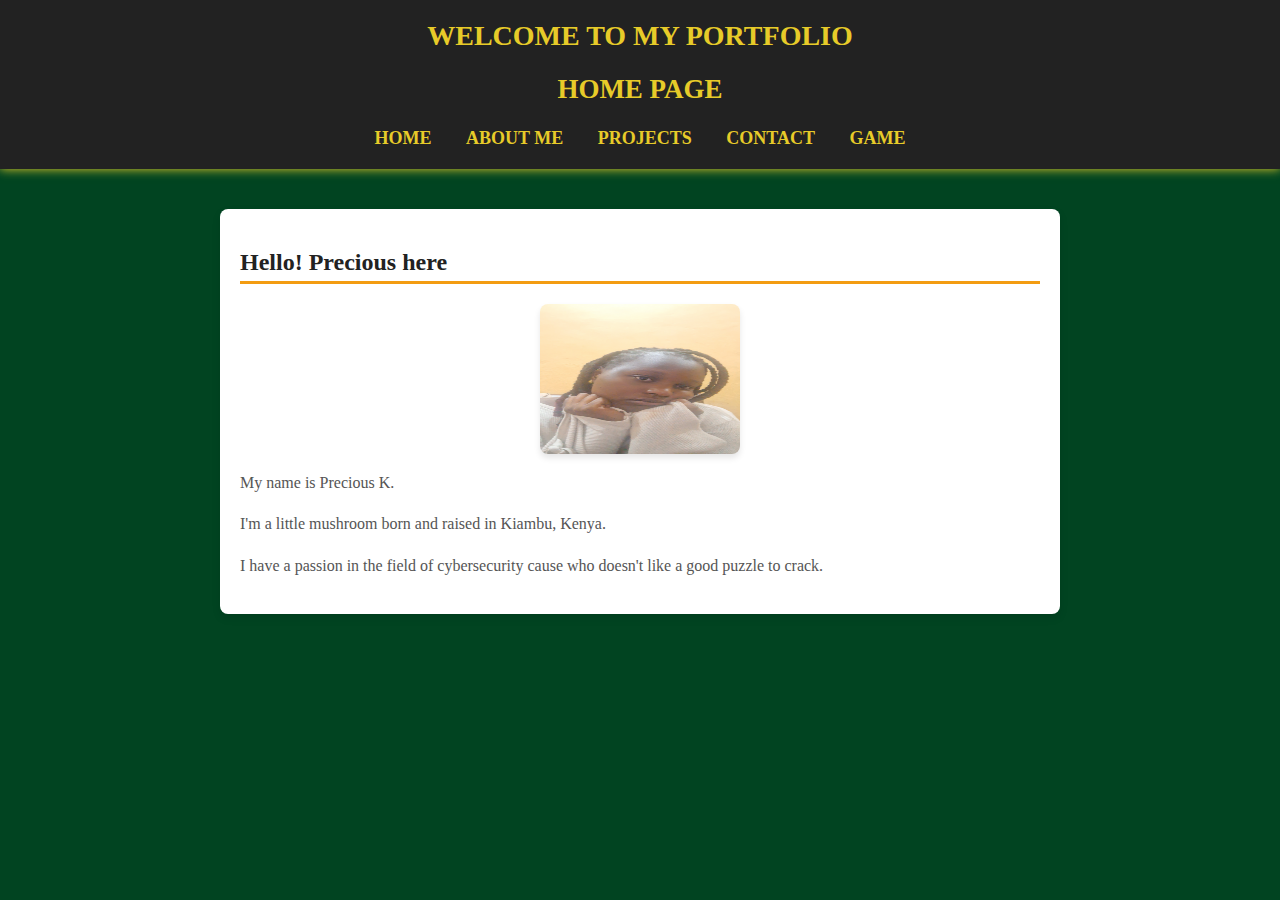
<file: index.html>
<!DOCTYPE html>
<html lang="en">
<head>
    <meta charset="UTF-8">
    <meta name="viewport" content="width=device-width, initial-scale=1.0">
    <title>Precious' Portfolio</title>
    <link rel="stylesheet" href="style.css">

</head>
<body>
    <header>
        <h1>Welcome to My Portfolio</h1>
        <h2>Home Page</h2>
        <nav>
            <ul>
                <li><a href="index.html">Home</a></li>
                <li><a href="about.html">About Me</a></li>
                <li><a href="projects.html">Projects</a></li>
                <li><a href="contact.html">Contact</a></li>
                <li><a href="game.html">Game</a></li>
            </ul>
        </nav>
    </header>
    
    <section id="prologue">
        <h2>Hello! Precious here</h2>
        <img src="me.jpg" alt="My picture">
        <p>My name is Precious K.</p>
        <p>I'm a little mushroom born and raised in Kiambu, Kenya.</p>  
        <p>I have a passion in the field of cybersecurity cause who doesn't like a good puzzle to crack.</p>
        
    </section>
    
</body>
</html>
</file>
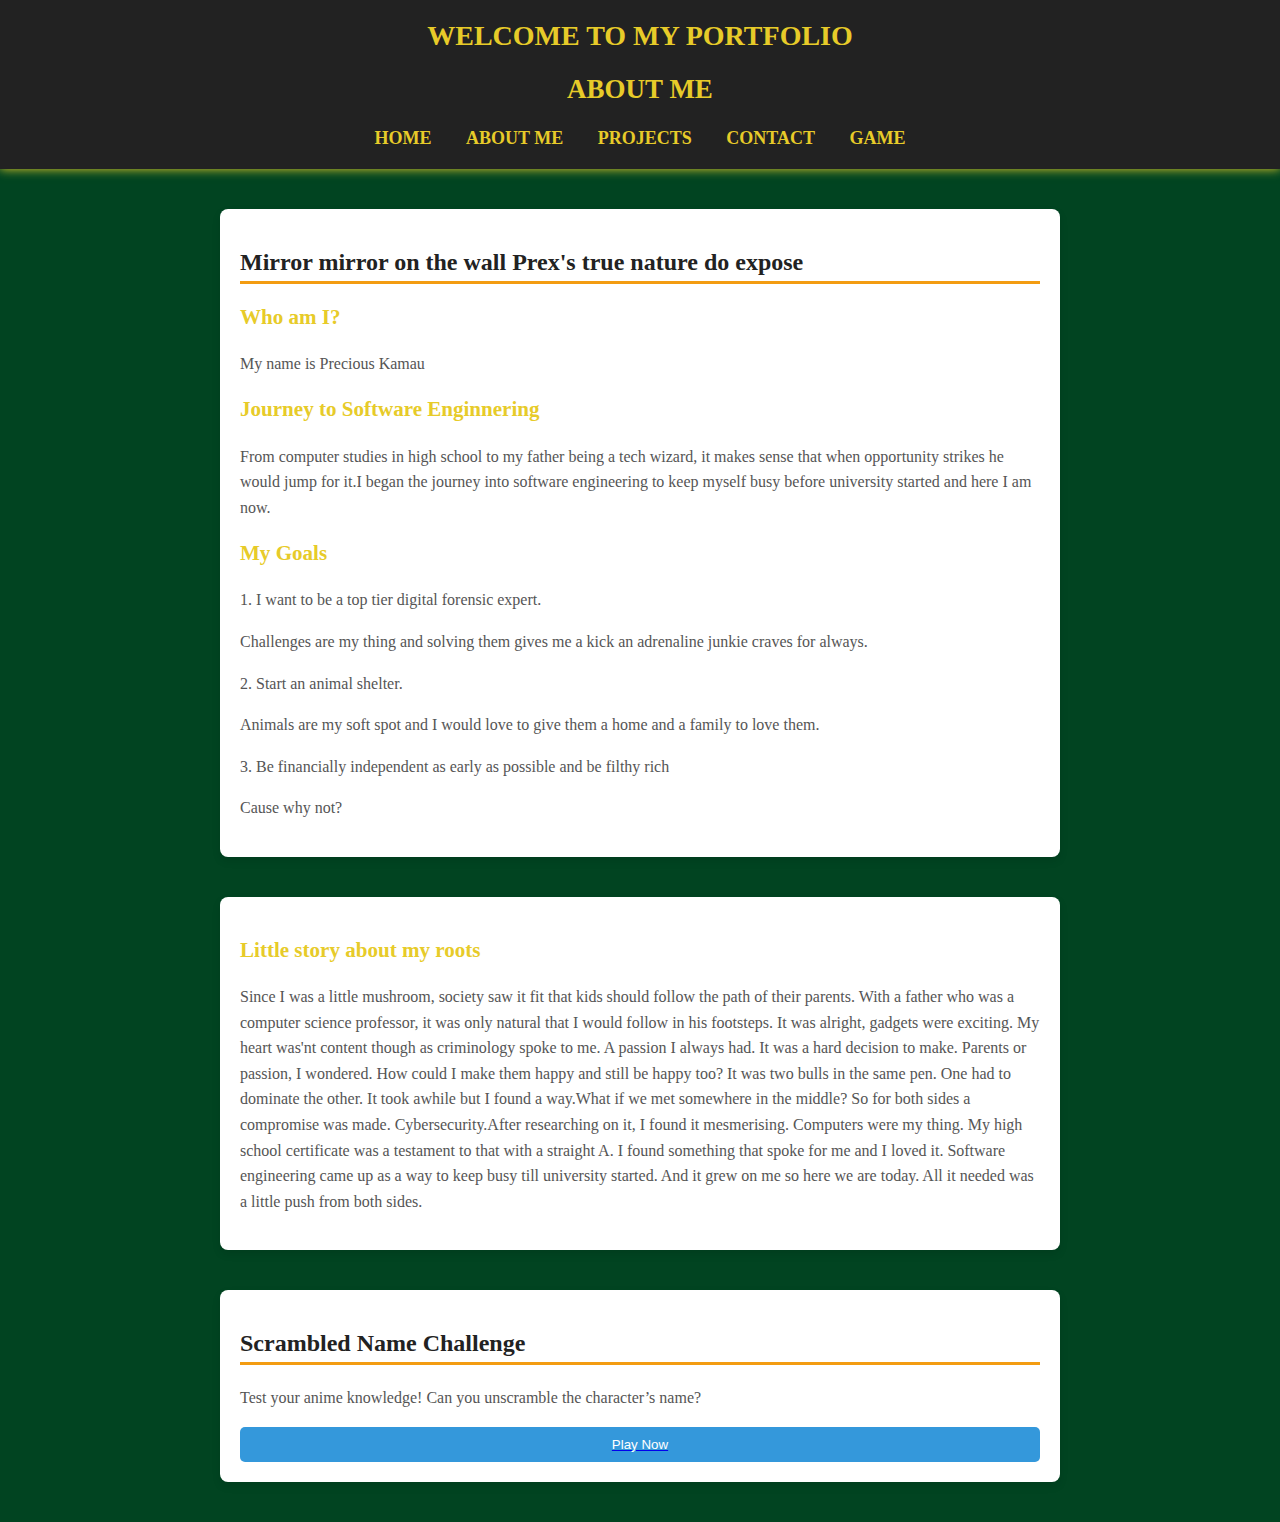
<file: about.html>
<!DOCTYPE html>
<html lang="en">
<head>
    <meta charset="UTF-8">
    <meta name="viewport" content="width=device-width, initial-scale=1.0">
    <title>About Me</title>
    <link rel="stylesheet" href="style.css">
</head>
<body>
    <header>
        <h1>Welcome to My Portfolio</h1>
        <h2>About Me</h2>
        <nav>
            <ul>
                <li><a href="index.html">Home</a></li>
                <li><a href="about.html">About Me</a></li>
                <li><a href="projects.html">Projects</a></li>
                <li><a href="contact.html">Contact</a></li>
                <li><a href="game.html">Game</a></li>

            </ul>
        </nav>
    </header>
    
    <section>
        <h2>Mirror mirror on the wall Prex's true nature do expose</h2>
        <h3>Who am I?</h3>
        <p>My name is Precious Kamau</p>
        <h3>Journey to Software Enginnering</h3>
        <p>
            From computer studies in high school to my father being a tech wizard, it makes sense that when opportunity strikes he would jump for it.I began the journey into software engineering to keep myself busy before university started and here I am now.
        </p>
        <h3>My Goals</h3>
        <p>
            1. I want to be a top tier digital forensic expert.
        </p>
        <p>Challenges are my thing and solving them gives me a kick an adrenaline junkie craves for always.</p>       
        <p>2. Start an animal shelter. </p>
        <p>Animals are my soft spot and I would love to give them a home and a family to love them.</p>
        <p>3. Be financially independent as early as possible and be filthy rich</p>
        <p>Cause why not?</p>
    </section>
    <section>
        <h3>Little story about my roots</h3>
        <p>
            Since I was a little mushroom, society saw it fit that kids should follow the path of their parents.
            With a father who was a computer science professor, it was only natural that I would follow in his footsteps.
            It was alright, gadgets were exciting. My heart was'nt content though as criminology spoke to me. A passion I always had.
            It was  a hard decision to make. Parents or passion, I wondered. How could I make them happy and still be happy too?
            It was two bulls in the same pen. One had to dominate the other. It took awhile but I found a way.What if we met somewhere in the middle?
            So for both sides a compromise was made. Cybersecurity.After researching on it, I found it mesmerising.
            Computers were my thing. My high school certificate was a testament to that with a straight A.
            I found something that spoke for me and I loved it. Software engineering came up as a way to keep busy till university started.
            And it grew on me so here we are today. All it needed was a little push from both sides.
        </p>
    </section>
    <section id="game-section">
        <h2>Scrambled Name Challenge</h2>
        <p>Test your anime knowledge! Can you unscramble the character’s name?</p>
        <a href="game.html">
            <button>Play Now</button>
        </a>
    </section>
    
</body>

</html>
</file>
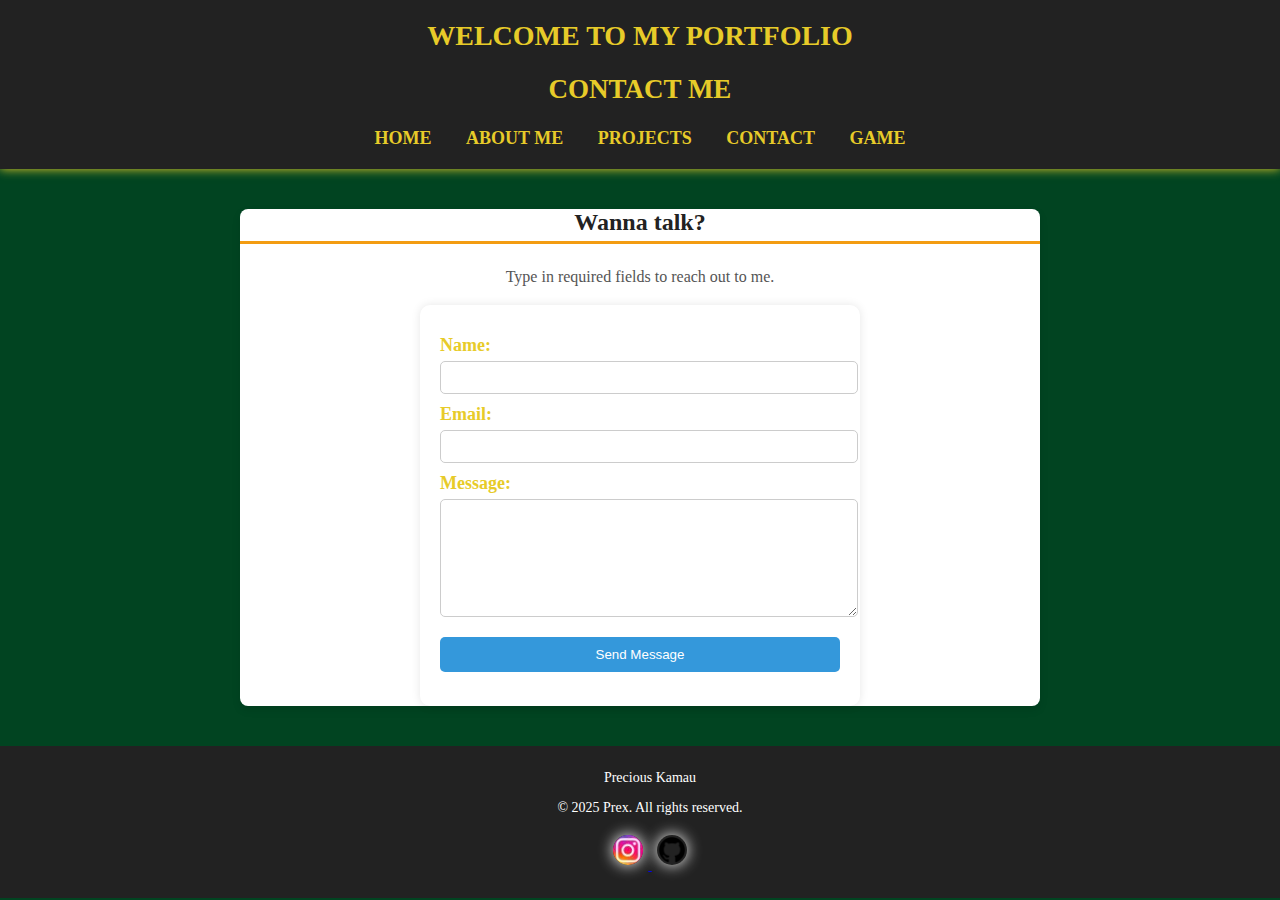
<file: contact.html>
<!DOCTYPE html>
<html lang="en">
<head>
    <meta charset="UTF-8">
    <meta name="viewport" content="width=device-width, initial-scale=1.0">
    <title>Contact Me - Prex Portfolio</title>
    <link rel="stylesheet" href="style.css">
    <script defer src="script.js"></script>
</head>
<body>
    <header>
        <h1>Welcome to My Portfolio</h1>
        <h2>Contact Me</h2>
        <nav>
            <ul>
                <li><a href="index.html">Home</a></li>
                <li><a href="about.html">About Me</a></li>
                <li><a href="projects.html">Projects</a></li>
                <li><a href="contact.html">Contact</a></li>
                <li><a href="game.html">Game</a></li>

            </ul>
        </nav>
    </header>
    

    <section id="contact">
        <h2>Wanna talk?</h2>
        <p>Type in required fields to reach out to me.</p>

        <form id="contactForm" onsubmit="return validateForm()">
            <label for="name">Name:</label>
            <input type="text" id="name" name="name">
        
            <label for="email">Email:</label>
            <input type="email" id="email" name="email">
        
            <label for="message">Message:</label>
            <textarea id="message" name="message"></textarea>
        
            <button type="submit">Send Message</button>
            <p id="error-message" class="error"></p>
        </form>
        

        <p id="form-status" style="color: red; font-weight: bold;"></p>
    </section>
    <footer>
        <p>Precious Kamau</p>
        <p>&#169; 2025 Prex. All rights reserved.</p>
        <p>
            <a href="https://www.instagram.com/anime_alphawolf" target="_blank">
                <img src="ig.jpg" alt="Instagram" class="social-icon">
            </a>
            
            <a href="https://github.com/PreciousKamau" target="_blank">
                <img src="1608908_github_icon.png" alt="GitHub" class="social-icon">
            </a>
        </p>
    </footer>
    
</body>
</html>
</file>
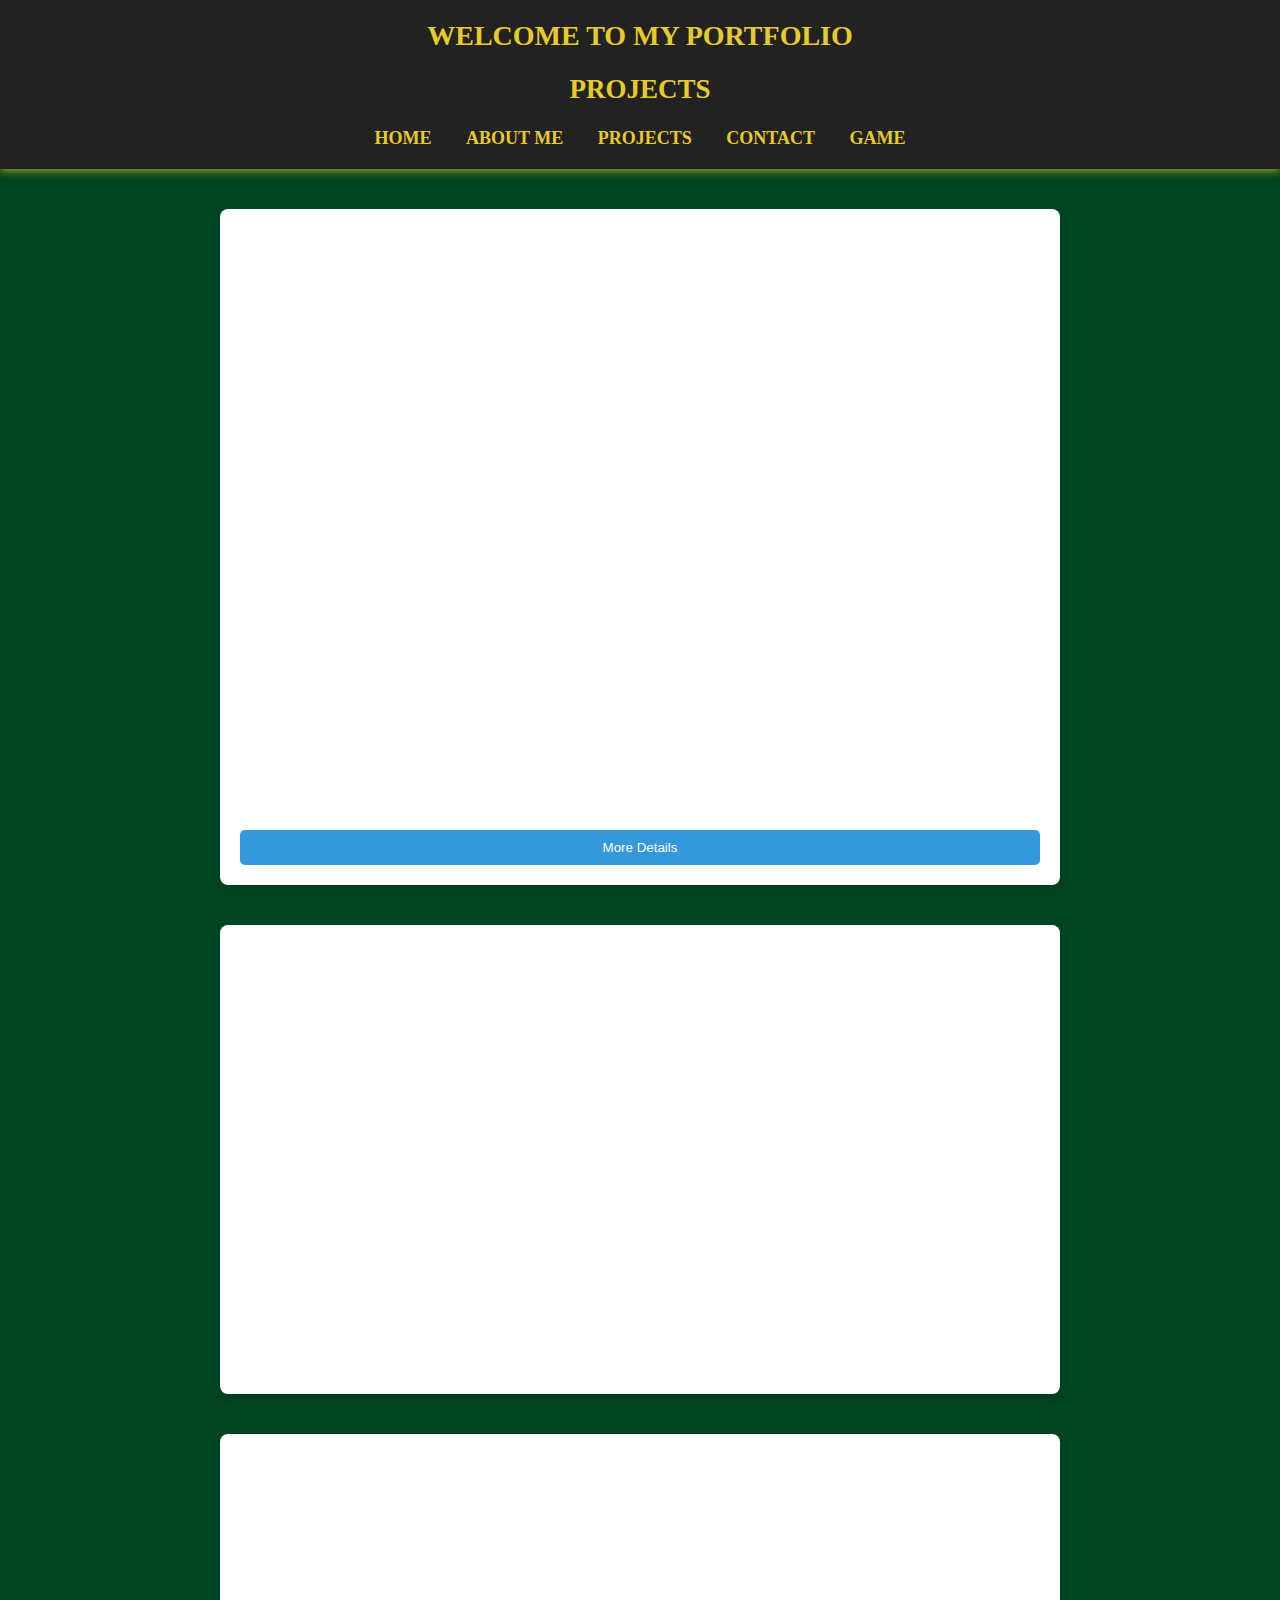
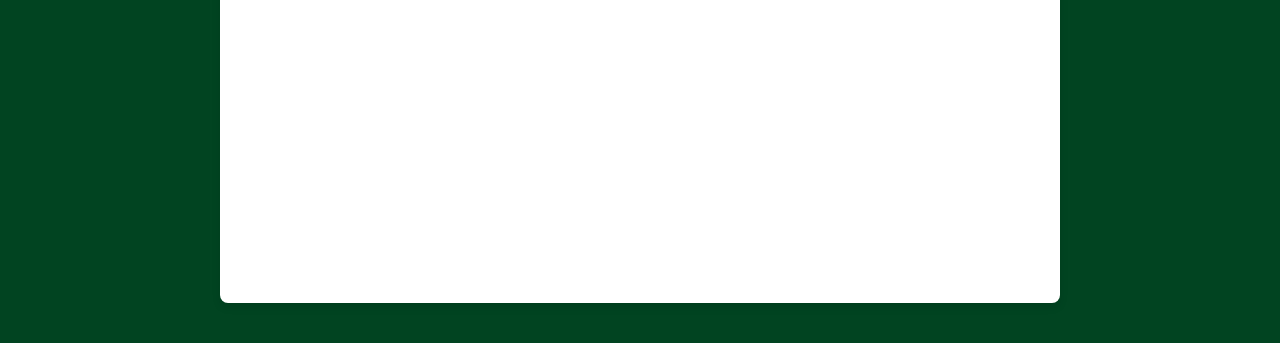
<file: projects.html>
<!DOCTYPE html>
<html lang="en">
<head>
    <meta charset="UTF-8">
    <meta name="viewport" content="width=device-width, initial-scale=1.0">
    <title>Projects</title>
    <link rel="stylesheet" href="style.css">
    <script defer src="script.js"></script>
</head>
<body>
    <header>
        <h1>Welcome to My Portfolio</h1>
        <h2>Projects</h2>
        <nav>
            <ul>
                <li><a href="index.html">Home</a></li>
                <li><a href="about.html">About Me</a></li>
                <li><a href="projects.html">Projects</a></li>
                <li><a href="contact.html">Contact</a></li>
                <li><a href="game.html">Game</a></li>
            </ul>
        </nav>
    </header>
    
    <section>
    <div class="project-card">
        <h2>Art</h2>
        <p>A talent nurtured from a tender age</p>
        <img src="sad.jpg" alt="Sad Girl">
        <p>Sad Girl</p>
    
    
        <img src="mrlover.jpg" alt="Mr Lover">
            <p>Mr Lover lover</p>
    </div>
        <button class="spotlight-btn" onclick="toggleDetails('art-details')">More Details</button>
        <div class="spotlight-details" id="art-details">
            <p>My drawings often explore deep emotions, inspired by anime and personal experiences.</p>
            <p>My sketches are mostly in black and white, with a few exceptions.</p>
            <p>My drawings usually speak to a target audience who can interpret the emotions behind a photo</p>
            <p>Whether a favorite character or a hidden emotion I draw what people feel but cannot put it down on paper</p>
        </div>
    </section>
    
    <section>
    <div class="project-card">
        <h2>Content Creation</h2>
        <p>I create well-known anime quotes as an otaku myself.</p>
        <img src="Miyadori.jpg" alt="Midoriya">
        <p>The deeper the darkness, the more dazzling the light shines</p>
        <button class="spotlight-btn" onclick="toggleDetails('content-details')">More Details</button>
        <div class="spotlight-details" id="content-details">
            <p>I share anime-related content with a large following on Instagram, turning my passion into engagement.</p>
            <p>I picked this up due to boredome and it evolved</p>
            <p>This is mostly on instagram where I have a huge following of anime lovers</p>
            <p>The main reason I do it is for fun</p>
        </div>
    </div>
    </section>
    
    <section>
    <div class="project-card">
        <h2>Book Collection</h2>
        <p>Book collecting.</p>
        <img src="oneofus.jpg" alt="Novels">
        <p>One of Us is Lying series</p>
        <button class="spotlight-btn" onclick="toggleDetails('books-details')">More Details</button>
        <div class="spotlight-details" id="books-details">
            <p>I collect special editions of novels and rare books</p>
            <p>My English teacher engrained a reading culture in me till this day</p>
            <p>I look to collect rare or special editions of books</p>
            <p>I have a well organized shelf full of books(mostly novels)</p>
            <p>Other than collecting, I am an avid reader and seek out whole series of novels to pick out</p>
            <p>My limit is the horror genre. I'd like a good night's sleep if you please.</p>
        </div>
    </div>
    </section>
    
    
</body>
</html>
</file>
<file: style.css>
body {
    font-family: 'Libre Baskerville', serif;
    margin: 0;
    padding: 0;
    background-color: #014421;
    color: #e7cb29
}

header {
    background-color: rgb(7, 7, 7);
    color: #e7cb29;
    padding: 1em 0;
    text-align: center;
    font-size: 1em;
    font-weight: bold;
    text-transform: uppercase;
    box-shadow: #e7cb29 0px 0px 10px;
    position: sticky;
}

nav ul {
    list-style-type: none;
    margin: 0;
    padding: 0;
    text-align: center;
    margin-left: 0;
}

nav ul li {
    display: inline;
    margin: 0 1em;
}

nav ul li a {
    text-decoration: none;
    color: #B8860B;
    font-size: 0.8em;
}

section{
    text-align: left;
    padding: 10px;
}

img {
    width: 150px;
    height: 150px;
    border-radius: 50%;
    box-shadow: 0px 0px 15px #fffffd;
}

footer {
    text-align: center;
    background: #444343;
    color: white;
    padding: 0.2%;
    position: fixed;
    width: 100%;
    bottom: 0;
}

#contact {
    text-align: center;
    padding: 0px;
}

form {
    max-width: 400px;
    margin: auto;
    padding: 20px;
    background: white;
    box-shadow: 0px 0px 10px rgba(0, 0, 0, 0.1);
    border-radius: 10px;
}

form label {
    display: block;
    text-align: left;
    margin-top: 10px;
    font-weight: bold;
}

form input, form textarea {
    width: 100%;
    padding: 8px;
    margin-top: 5px;
    border: 1px solid #ccc;
    border-radius: 5px;
}

form textarea {
    height: 100px;
}

button {
    display: block;
    width: 100%;
    margin-top: 15px;
    padding: 10px;
    background: #333;
    color: white;
    border: none;
    border-radius: 5px;
    cursor: pointer;
}

button:hover {
    background: #555;
}

#form-status {
    margin-top: 10px;
}
#project
body {
    font-family: 'Arial', sans-serif;
    background-color: #f8f9fa;
    color: #333;
    margin: 0;
    padding: 0;
}

/* Header */
header {
    background: #222;
    color: #e7cb29;
    text-align: center;
    padding: 20px;
}

header h1 {
    margin: 0;
    font-size: 28px;
}

/* Navigation */
nav ul {
    list-style-type: none;
    padding: 0;
}

nav ul li {
    display: inline;
    margin: 0 15px;
}

nav ul li a {
    color: #e7cb29;
    text-decoration: none;
    font-size: 18px;
    transition: color 0.3s;
}

nav ul li a:hover {
    color: #f39c12;
}

/* Section Styling */
section {
    max-width: 800px;
    margin: 40px auto;
    padding: 20px;
    background: white;
    box-shadow: 0 4px 8px rgba(0, 0, 0, 0.1);
    border-radius: 8px;
}

section h2 {
    color: #222;
    font-size: 24px;
    border-bottom: 3px solid #f39c12;
    padding-bottom: 5px;
}

section p {
    line-height: 1.6;
    font-size: 16px;
    color: #555;
}

/* Image Styling */
section img {
    display: block;
    width: 25%;
    max-width: 400px;
    margin: 15px auto;
    border-radius: 8px;
    box-shadow: 0 4px 6px rgba(0, 0, 0, 0.1);
}

/* Footer */
footer {
    text-align: center;
    padding: 5px;
    background: #222;
    color: white;
    margin-top: 30px;
    font-size: 14px;
}

.spotlight-details {
    display: none;
    transition: all 0.3s ease-in-out;
}

.visible {
    display: block;
}
.spotlight {
    position: relative;
    display: inline-block;
    cursor: pointer;
}

.spotlight img {
    width: 100%;
    border-radius: 8px;
    transition: 0.3s ease-in-out;
}

.spotlight-text {
    position: absolute;
    bottom: 0;
    left: 0;
    width: 100%;
    background: rgba(0, 0, 0, 0.7);
    color: white;
    padding: 10px;
    text-align: center;
    font-size: 14px;
    opacity: 0;
    transition: opacity 0.3s ease-in-out;
}

.spotlight:hover .spotlight-text {
    opacity: 1;
}
.error {
    color: red;
    font-size: 14px;
    margin-top: 5px;
}
footer {
    background-color: #222;
    color: white;
    text-align: center;
    padding: 10px;
    position: relative;
    bottom: 0;
    width: 100%;
}

.social-icon {
    width: 30px;
    height: 30px;
    margin: 5px;
    transition: transform 0.3s ease-in-out;
}

.social-icon:hover {
    transform: scale(1.2);
}
@media (max-width: 480px) {
    body {
        font-size: 14px;
    }

    nav ul {
        display: flex;
        flex-direction: column;
        text-align: center;
    }

    nav ul li {
        margin-bottom: 10px;
    }

    img {
        max-width: 100%; 
        height: auto;
    }
}
@media (max-width: 768px) {
    body {
        font-size: 16px;
    }

    header h1 {
        font-size: 22px;
    }

    nav ul {
        justify-content: center;
    }

    section {
        padding: 10px;
    }

    .project img {
        width: 80%; 
    }
}
@media (min-width: 1024px) {
    body {
        font-size: 18px;
    }

    .container {
        width: 80%;
        margin: 0 auto;
    }
}
button {
    background-color: #3498db;
    color: white;
    padding: 10px 20px;
    border: none;
    cursor: pointer;
    transition: all 0.3s ease-in-out;
}

button:hover {
    background-color: #2980b9;
    transform: scale(1.1);
}
@keyframes slideIn {
    from {
        transform: translateX(-100%);
        opacity: 0;
    }
    to {
        transform: translateX(0);
        opacity: 1;
    }
}

.project-card {
    opacity: 0; /* Start hidden */
    animation: slideIn 1s ease-in-out forwards;
    background-color: #f4f4f4; 
    padding: 15px;
    border-radius: 10px;
    margin: 20px 0;
    box-shadow: 0 4px 8px rgba(0, 0, 0, 0.2);
    transition: transform 0.3s ease-in-out;
}

.project-card:hover {
    transform: scale(1.05);
}
#scramble-game {
    text-align: center;
    background-color: #f4f4f4;
    padding: 20px;
    border-radius: 10px;
    margin: 20px auto;
    max-width: 500px;
}

#scramble-game input {
    padding: 8px;
    width: 60%;
    margin-top: 10px;
}

#scramble-game button {
    padding: 8px 15px;
    cursor: pointer;
}

#feedback {
    font-weight: bold;
    margin-top: 10px;
}
</file>
